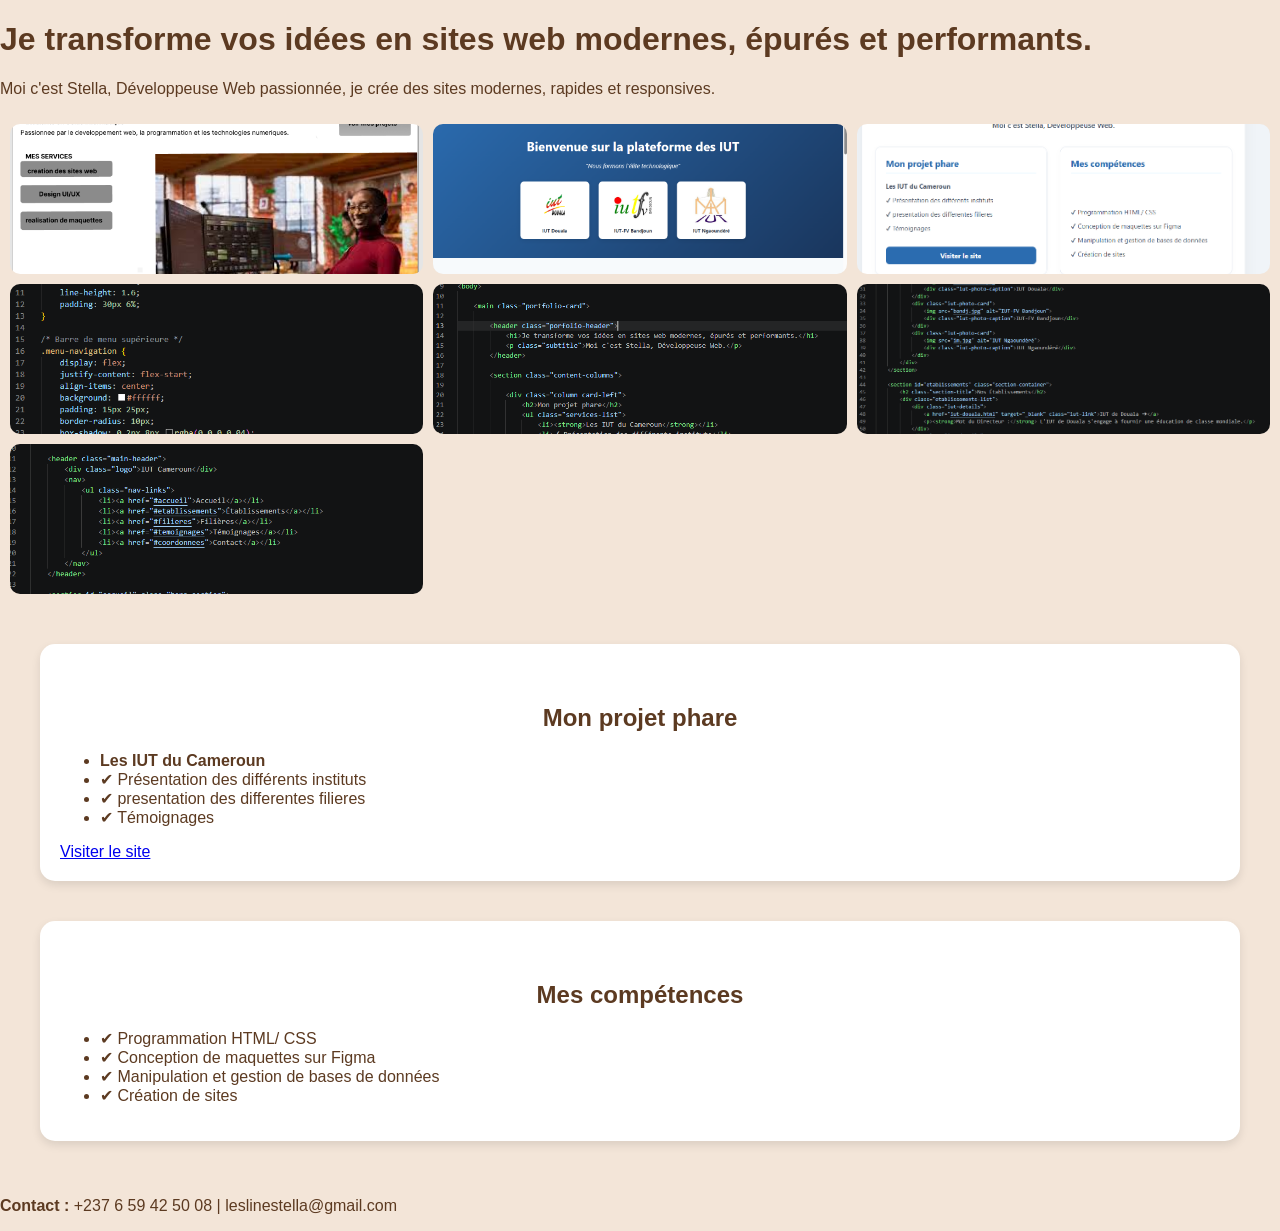
<file: index.html>
<!DOCTYPE html>
<html lang="fr">
<head>
    <meta charset="UTF-8">
    <meta name="viewport" content="width=device-width, initial-scale=1.0">
    <title>Portfolio de Stella | Développeuse Web</title>
    <link rel="stylesheet" href="design.css">
</head>
<body>

    <main class="portfolio-card">
        
        <header class="porfolio-header">
            <h1>Je transforme vos idées en sites web modernes, épurés et performants.</h1>
            <p class="subtitle">Moi c'est Stella, Développeuse Web passionnée, je crée des sites modernes,
                rapides et responsives.</p>
        </header>
        
        <div class="gallery">
            <img src="cap7.PNG"alt="services">
            <img src="cap6.PNG"alt="vue2">
            <img src="cap5.PNG"alt="vue3">
            <img src="cap4.PNG"alt="vue4">
            <img src="cap3.PNG"alt="vue5">
            <img src="cap2.PNG"alt="vue6">
             <img src="cap1.PNG"alt="vue7">
        </div>

        <section class="content-columns">
            
            <div class="container">
                <div class="box">
                <h2>Mon projet phare</h2>
                <ul class="services-list">
                    <li><strong>Les IUT du Cameroun</strong></li>
                    <li>✔ Présentation des différents instituts</li>
                    <li>✔ presentation des differentes filieres</li>
                    <li>✔ Témoignages </li>
                </ul>
                <a href="./IUT.HTML" target="_blank" class="btn-visit">Visiter le site</a>
            </div>
            </div>

            <div class="container">
                <div class="box">
                <h2>Mes compétences</h2>
                <ul class="services-list">
                    <li>✔ Programmation HTML/ CSS</li>
                    <li>✔ Conception de maquettes sur Figma</li>
                    <li>✔ Manipulation et gestion de bases de données</li>
                    <li>✔ Création de sites </li>
                </ul>
            </div>
            </div>

        </section>

        <footer class="contact-footer">
            <p><strong>Contact :</strong> +237 6 59 42 50 08 | leslinestella@gmail.com</p>
        </footer>

    </main>

</body>
</html>
</file>
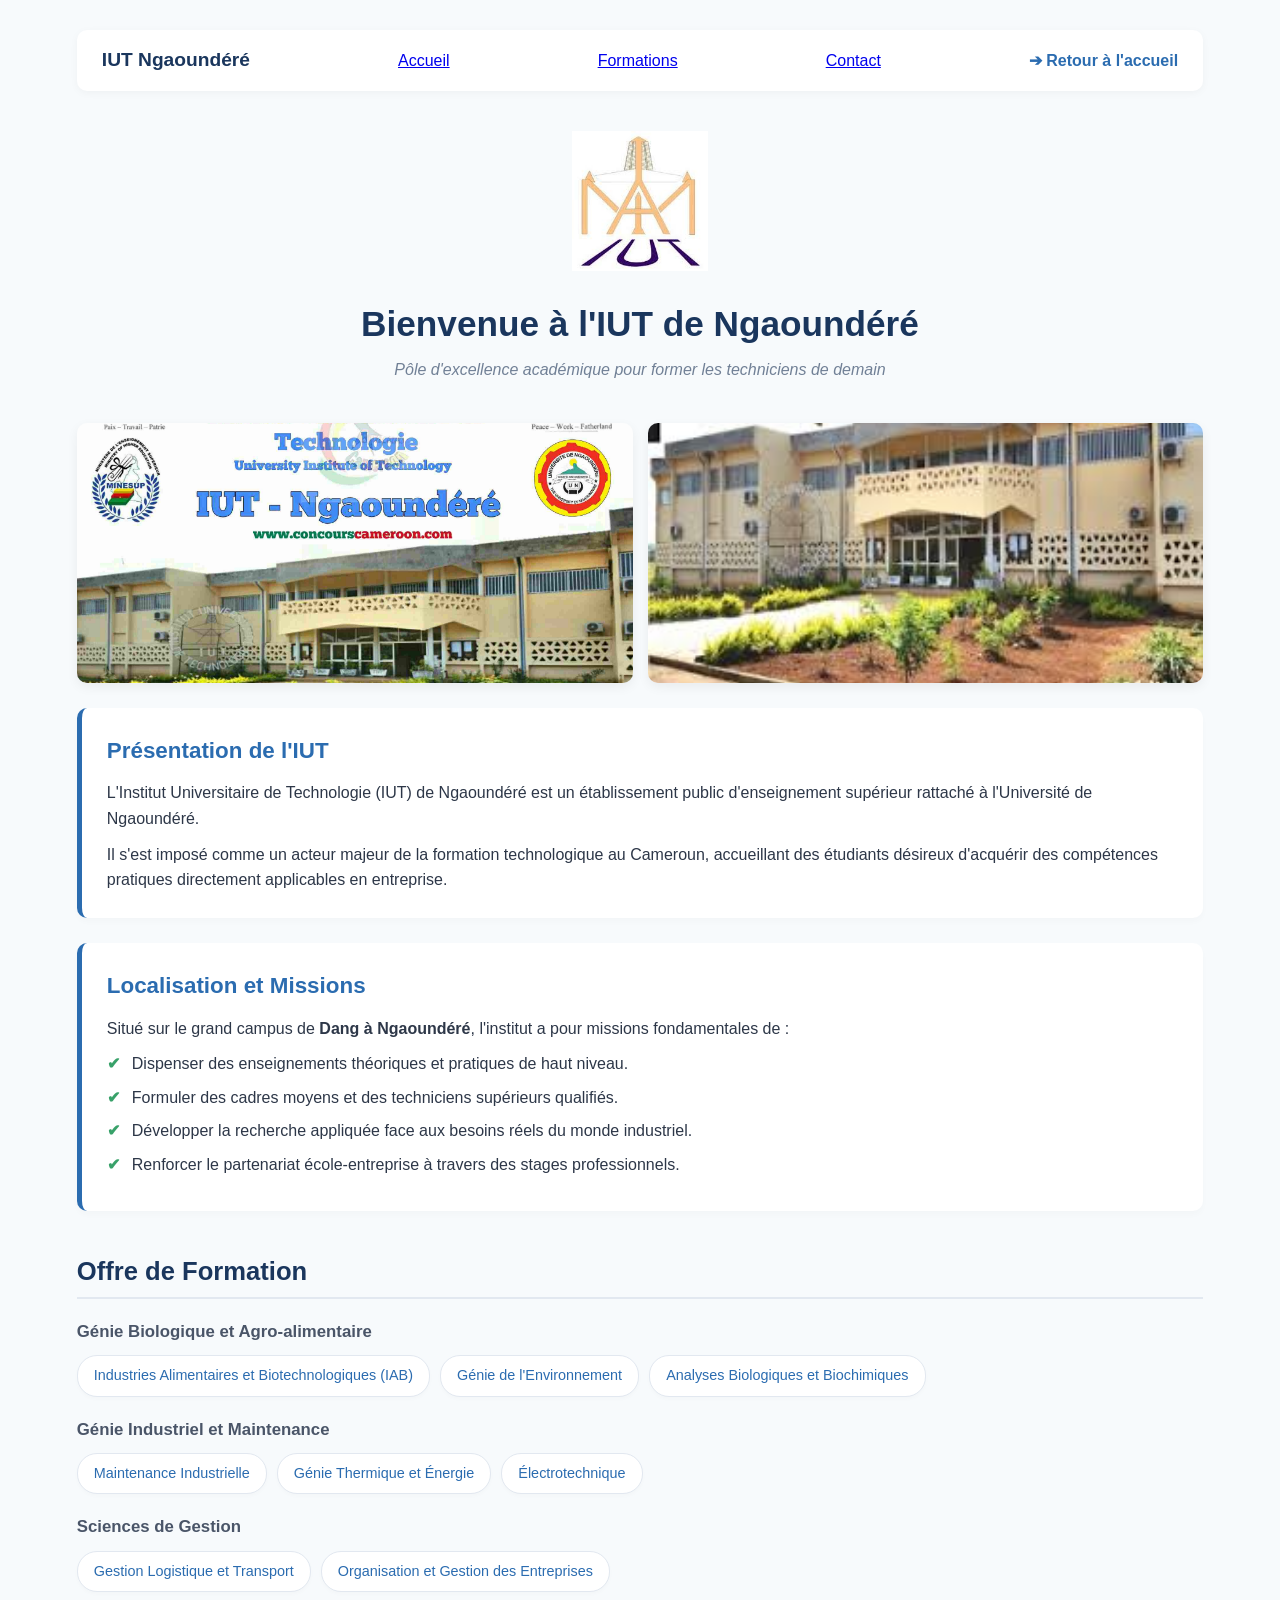
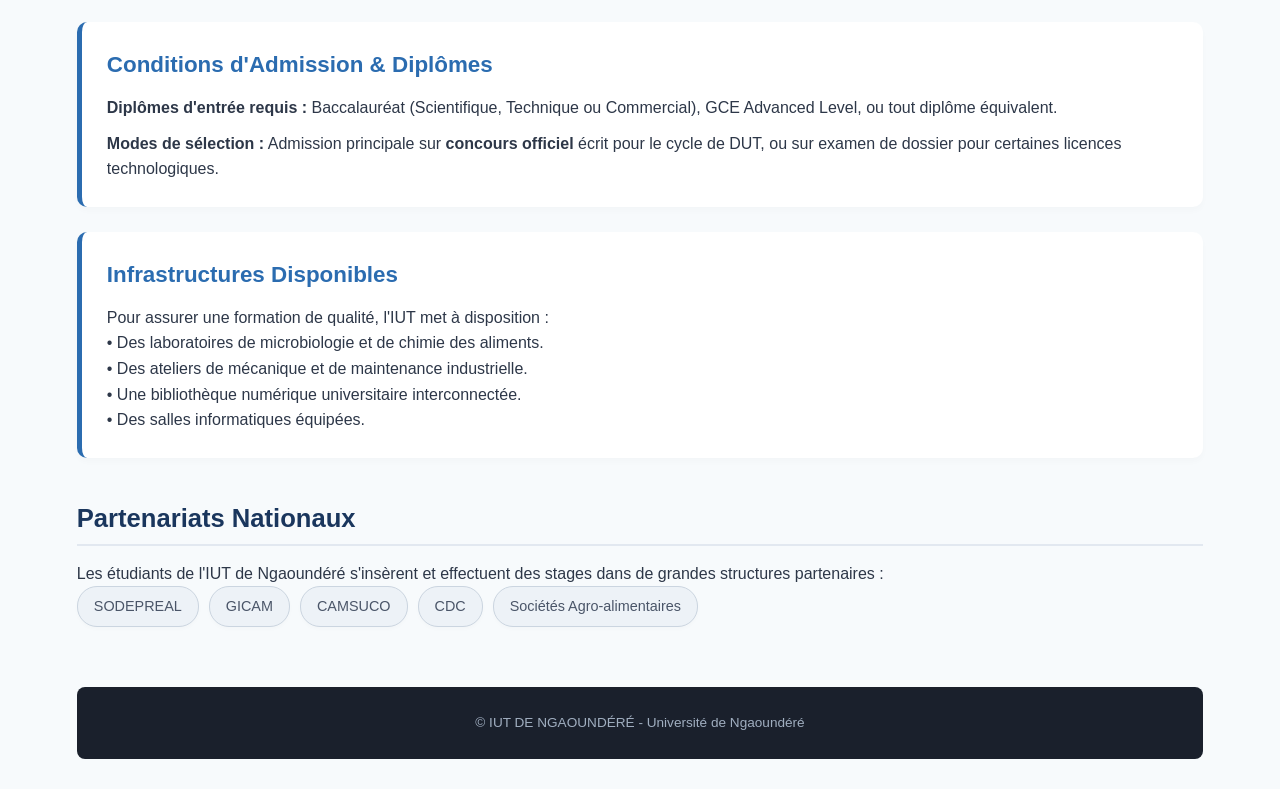
<file: iut de ngaound.html>
<!DOCTYPE html>
<html lang="fr">
<head>
    <meta charset="UTF-8">
    <meta name="viewport" content="width=device-width, initial-scale=1.0">
    <title>IUT de Ngaoundéré - Présentation</title>
    <link rel="stylesheet" href="style-ngaoundere.css">
</head>
<body>

    <div class="menu-navigation">
        <div class="site-title">IUT Ngaoundéré</div>
        <a href="#">Accueil</a>
        <a href="#">Formations</a>
        <a href="#">Contact</a>
        <a href="IUT.HTML" class="back-link">➔ Retour à l'accueil</a>
    </div>

    <main class="main-container">

        <img src="im.jpg" alt="Logo IUT Ngaoundéré" class="logo-ngao-centrer">

        <h1>Bienvenue à l'IUT de Ngaoundéré</h1>
        <p class="presentation-sous-titre">Pôle d'excellence académique pour former les techniciens de demain</p>

        <div class="galerie-campus">
            <img src="ngoundere.jpg" alt="Campus Ngaoundéré 1">
            <img src="ngao.jpg" alt="Laboratoires Ngaoundéré">
        </div>

        <section class="bloc-info">
            <h2>Présentation de l'IUT</h2>
            <p>L'Institut Universitaire de Technologie (IUT) de Ngaoundéré est un établissement public d'enseignement supérieur rattaché à l'Université de Ngaoundéré.</p>
            <p style="margin-top: 10px;">Il s'est imposé comme un acteur majeur de la formation technologique au Cameroun, accueillant des étudiants désireux d'acquérir des compétences pratiques directement applicables en entreprise.</p>
        </section>

        <section class="bloc-info">
            <h2>Localisation et Missions</h2>
            <p>Situé sur le grand campus de <strong>Dang à Ngaoundéré</strong>, l'institut a pour missions fondamentales de :</p>
            <ul class="liste-missions">
                <li>Dispenser des enseignements théoriques et pratiques de haut niveau.</li>
                <li>Formuler des cadres moyens et des techniciens supérieurs qualifiés.</li>
                <li>Développer la recherche appliquée face aux besoins réels du monde industriel.</li>
                <li>Renforcer le partenariat école-entreprise à travers des stages professionnels.</li>
            </ul>
        </section>

        <h2 class="titre-section">Offre de Formation</h2>
        
        <h3 class="titre-sous-section">Génie Biologique et Agro-alimentaire</h3>
        <div class="grille-badges">
            <span class="badge">Industries Alimentaires et Biotechnologiques (IAB)</span>
            <span class="badge">Génie de l'Environnement</span>
            <span class="badge">Analyses Biologiques et Biochimiques</span>
        </div>

        <h3 class="titre-sous-section">Génie Industriel et Maintenance</h3>
        <div class="grille-badges">
            <span class="badge">Maintenance Industrielle</span>
            <span class="badge">Génie Thermique et Énergie</span>
            <span class="badge">Électrotechnique</span>
        </div>

        <h3 class="titre-sous-section">Sciences de Gestion</h3>
        <div class="grille-badges">
            <span class="badge">Gestion Logistique et Transport</span>
            <span class="badge">Organisation et Gestion des Entreprises</span>
        </div>

        <section class="bloc-info" style="margin-top: 30px;">
            <h2>Conditions d'Admission & Diplômes</h2>
            <p><strong>Diplômes d'entrée requis :</strong> Baccalauréat (Scientifique, Technique ou Commercial), GCE Advanced Level, ou tout diplôme équivalent.</p>
            <p style="margin-top: 10px;"><strong>Modes de sélection :</strong> Admission principale sur <strong>concours officiel</strong> écrit pour le cycle de DUT, ou sur examen de dossier pour certaines licences technologiques.</p>
        </section>

        <section class="bloc-info">
            <h2>Infrastructures Disponibles</h2>
            <p>Pour assurer une formation de qualité, l'IUT met à disposition :</p>
            <p>• Des laboratoires de microbiologie et de chimie des aliments.</p>
            <p>• Des ateliers de mécanique et de maintenance industrielle.</p>
            <p>• Une bibliothèque numérique universitaire interconnectée.</p>
            <p>• Des salles informatiques équipées.</p>
        </section>

        <h2 class="titre-section">Partenariats Nationaux</h2>
        <p>Les étudiants de l'IUT de Ngaoundéré s'insèrent et effectuent des stages dans de grandes structures partenaires :</p>
        <div class="grille-badges">
            <span class="badge badge-partenaire">SODEPREAL</span>
            <span class="badge badge-partenaire">GICAM</span>
            <span class="badge badge-partenaire">CAMSUCO</span>
            <span class="badge badge-partenaire">CDC</span>
            <span class="badge badge-partenaire">Sociétés Agro-alimentaires</span>
        </div>

    </main>

    <footer class="footer-ngao">
        <p>&copy; IUT DE NGAOUNDÉRÉ - Université de Ngaoundéré</p>
    </footer>

</body>
</html>
</file>
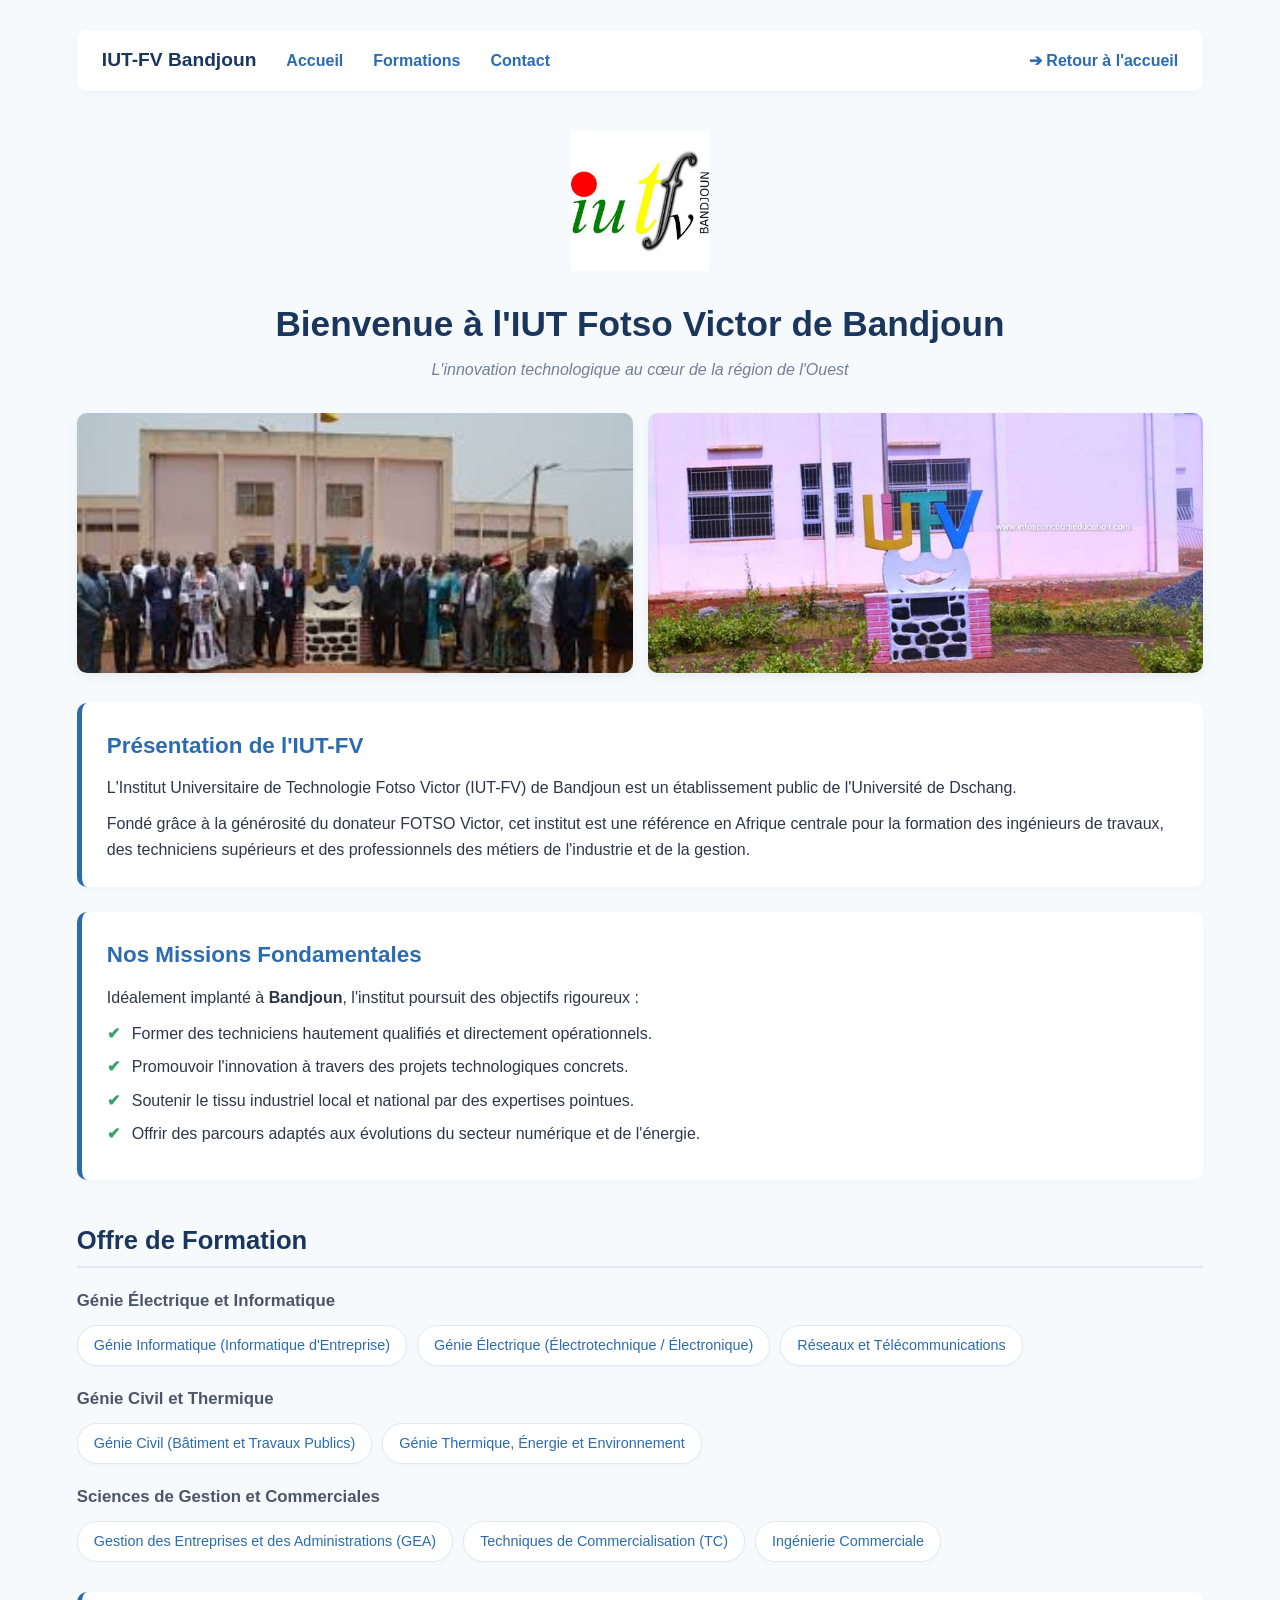
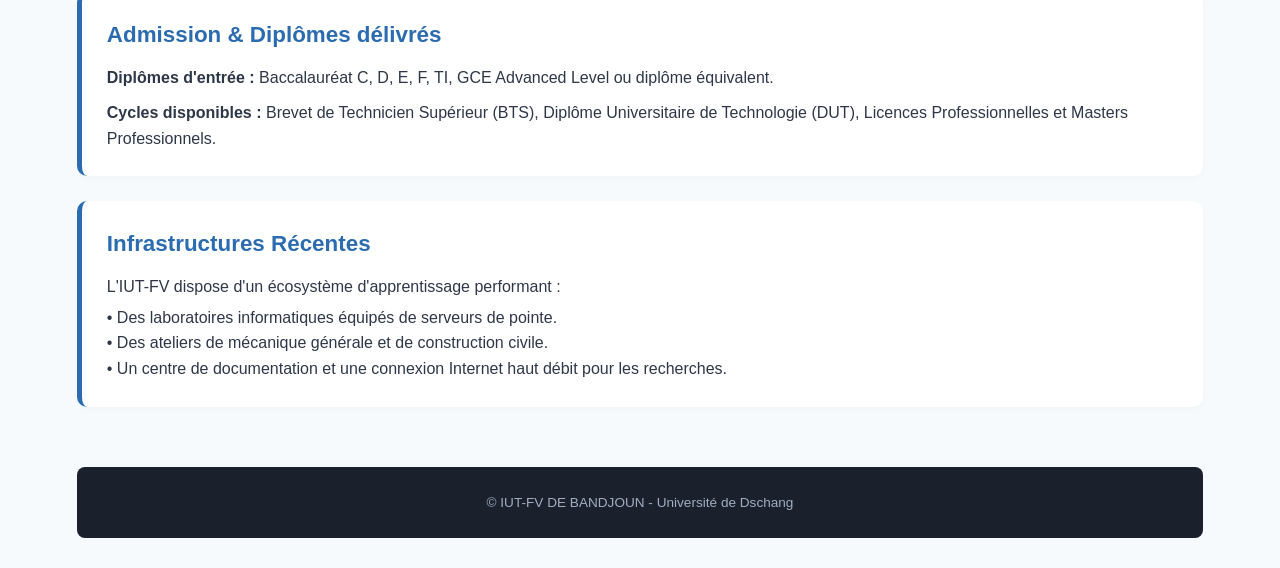
<file: iut-bandjoun.html>
<!DOCTYPE html>
<html lang="fr">
<head>
    <meta charset="UTF-8">
    <meta name="viewport" content="width=device-width, initial-scale=1.0">
    <title>IUT-FV de Bandjoun - Présentation</title>
    <link rel="stylesheet" href="iut-bandjoun.css">
</head>
<body>

    <div class="menu-navigation">
        <div class="site-title">IUT-FV Bandjoun</div>
        <a href="#">Accueil</a>
        <a href="#">Formations</a>
        <a href="#">Contact</a>
        <a href="IUT.HTML" class="back-link">➔ Retour à l'accueil</a>
    </div>

    <main class="main-container">

        <img src="bandj.jpg" alt="Logo IUT-FV Bandjoun" class="logo-bandjoun-centrer">

        <h1>Bienvenue à l'IUT Fotso Victor de Bandjoun</h1>
        <p class="presentation-sous-titre">L'innovation technologique au cœur de la région de l'Ouest</p>

        <div class="galerie-campus">
            <img src="ban.jpg" alt="Campus Bandjoun">
            <img src="bandjounn.jpg" alt="Ateliers Technologiques">
        </div>

        <section class="bloc-info">
            <h2>Présentation de l'IUT-FV</h2>
            <p>L'Institut Universitaire de Technologie Fotso Victor (IUT-FV) de Bandjoun est un établissement public de l'Université de Dschang.</p>
            <p style="margin-top: 10px;">Fondé grâce à la générosité du donateur FOTSO Victor, cet institut est une référence en Afrique centrale pour la formation des ingénieurs de travaux, des techniciens supérieurs et des professionnels des métiers de l'industrie et de la gestion.</p>
        </section>

        <section class="bloc-info">
            <h2>Nos Missions Fondamentales</h2>
            <p>Idéalement implanté à <strong>Bandjoun</strong>, l'institut poursuit des objectifs rigoureux :</p>
            <ul class="liste-missions">
                <li>Former des techniciens hautement qualifiés et directement opérationnels.</li>
                <li>Promouvoir l'innovation à travers des projets technologiques concrets.</li>
                <li>Soutenir le tissu industriel local et national par des expertises pointues.</li>
                <li>Offrir des parcours adaptés aux évolutions du secteur numérique et de l'énergie.</li>
            </ul>
        </section>

        <h2 class="titre-section">Offre de Formation</h2>
        
        <h3 class="titre-sous-section">Génie Électrique et Informatique</h3>
        <div class="grille-badges">
            <span class="badge">Génie Informatique (Informatique d'Entreprise)</span>
            <span class="badge">Génie Électrique (Électrotechnique / Électronique)</span>
            <span class="badge">Réseaux et Télécommunications</span>
        </div>

        <h3 class="titre-sous-section">Génie Civil et Thermique</h3>
        <div class="grille-badges">
            <span class="badge">Génie Civil (Bâtiment et Travaux Publics)</span>
            <span class="badge">Génie Thermique, Énergie et Environnement</span>
        </div>

        <h3 class="titre-sous-section">Sciences de Gestion et Commerciales</h3>
        <div class="grille-badges">
            <span class="badge">Gestion des Entreprises et des Administrations (GEA)</span>
            <span class="badge">Techniques de Commercialisation (TC)</span>
            <span class="badge">Ingénierie Commerciale</span>
        </div>

        <section class="bloc-info" style="margin-top: 30px;">
            <h2>Admission & Diplômes délivrés</h2>
            <p><strong>Diplômes d'entrée :</strong> Baccalauréat C, D, E, F, TI, GCE Advanced Level ou diplôme équivalent.</p>
            <p style="margin-top: 10px;"><strong>Cycles disponibles :</strong> Brevet de Technicien Supérieur (BTS), Diplôme Universitaire de Technologie (DUT), Licences Professionnelles et Masters Professionnels.</p>
        </section>

        <section class="bloc-info">
            <h2>Infrastructures Récentes</h2>
            <p>L'IUT-FV dispose d'un écosystème d'apprentissage performant :</p>
            <p style="margin-top: 5px;">• Des laboratoires informatiques équipés de serveurs de pointe.</p>
            <p>• Des ateliers de mécanique générale et de construction civile.</p>
            <p>• Un centre de documentation et une connexion Internet haut débit pour les recherches.</p>
        </section>

    </main>

    <footer class="footer-bandjoun">
        <p>&copy; IUT-FV DE BANDJOUN - Université de Dschang</p>
    </footer>

</body>
</html>
</file>
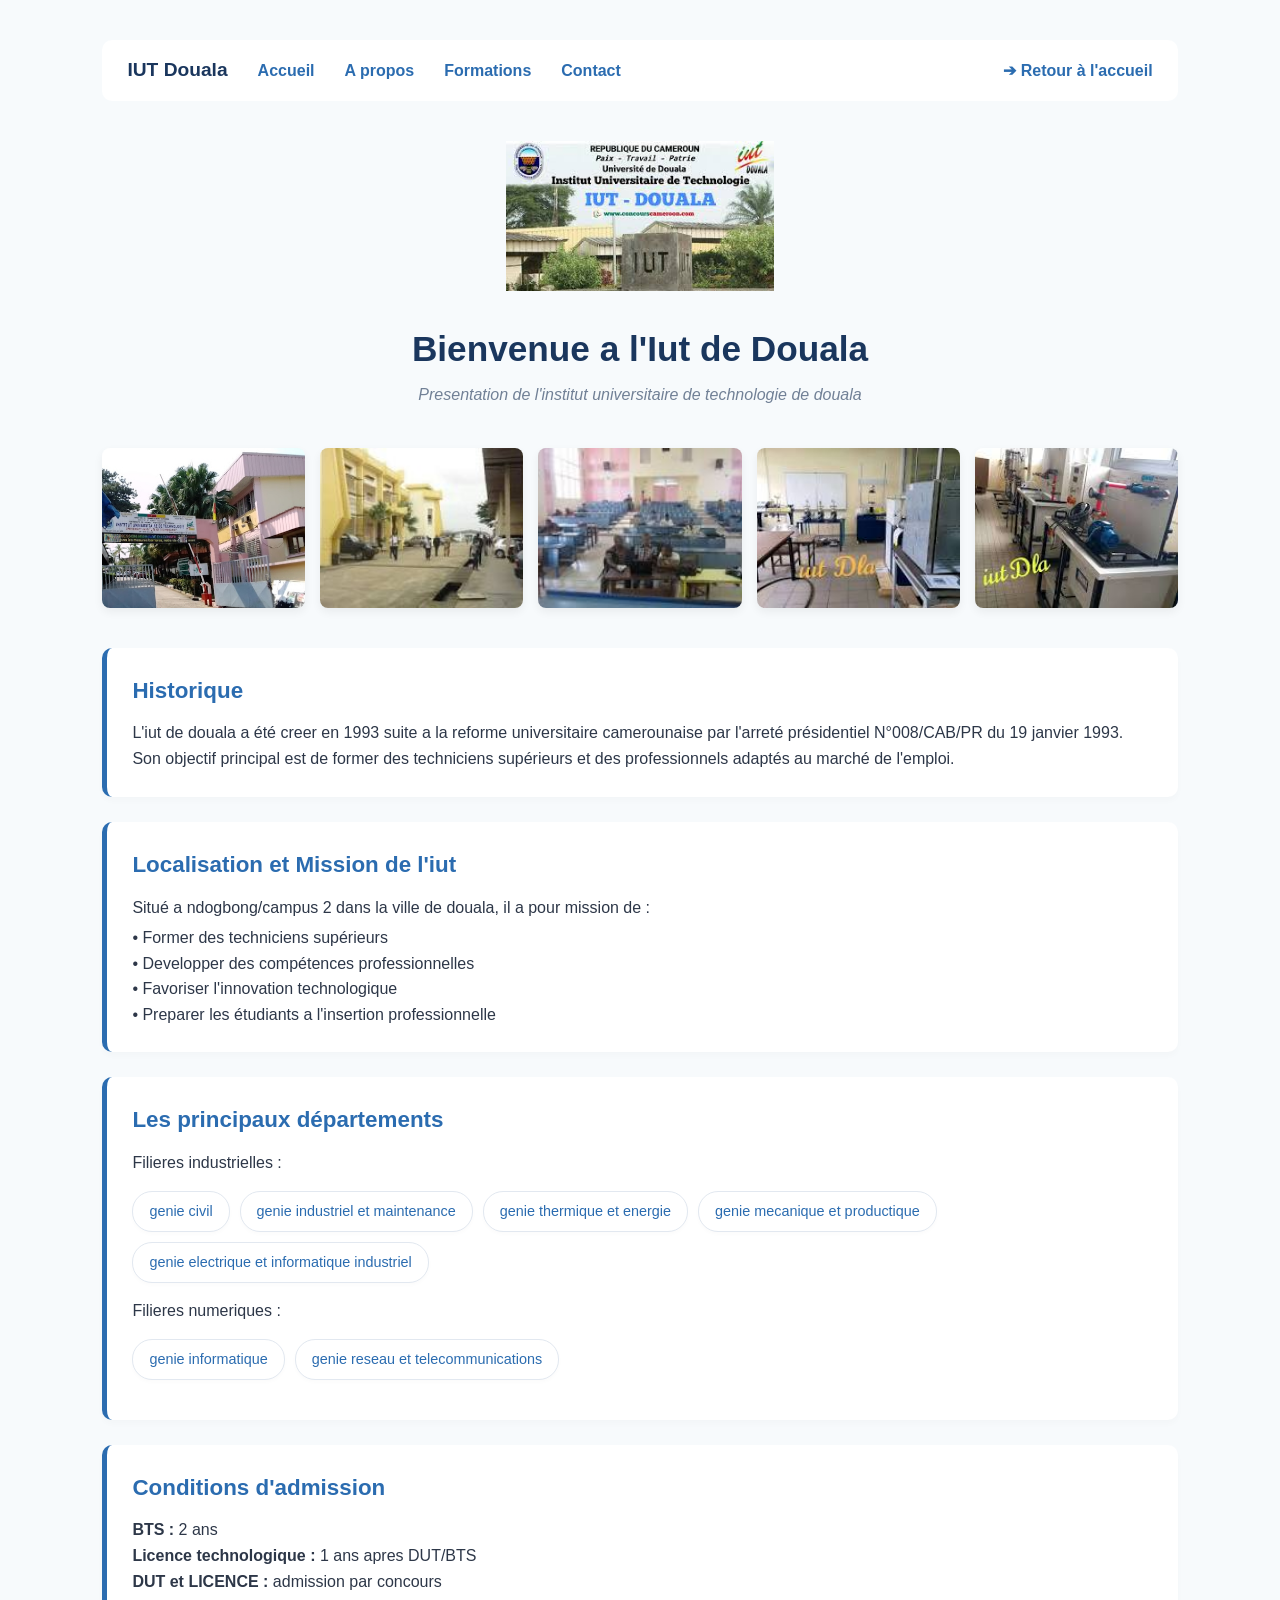
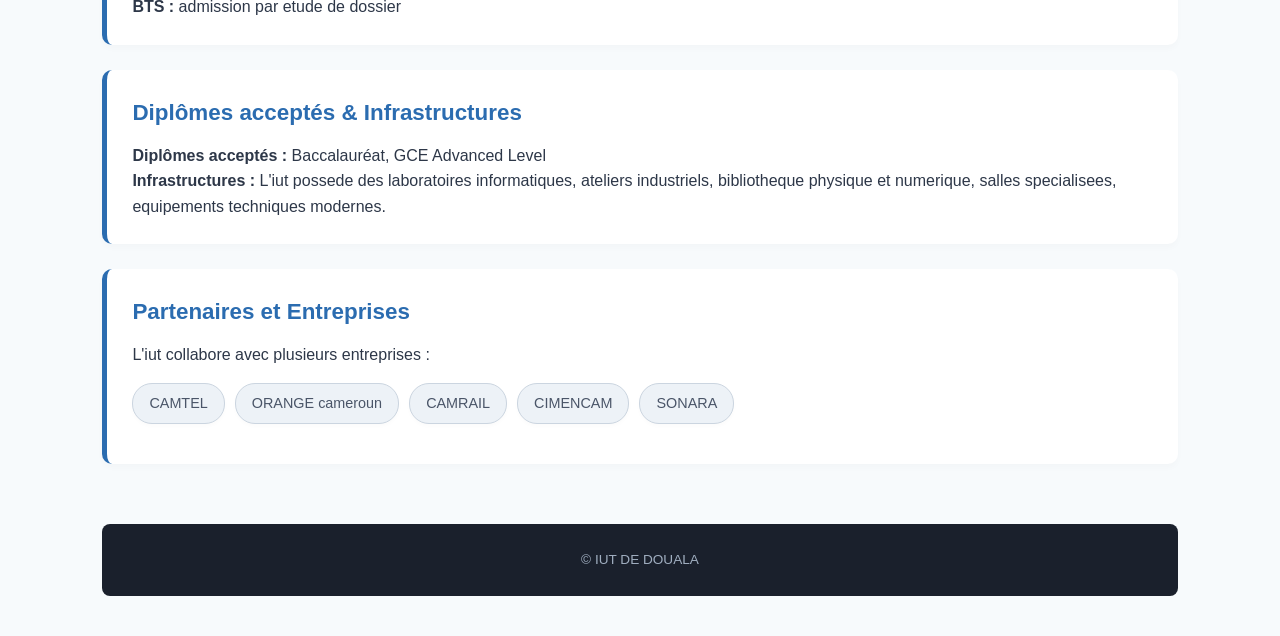
<file: iut-douala.html>
<!DOCTYPE html>
<html lang="fr">
<head>
    <meta charset="UTF-8">
    <meta name="viewport" content="width=device-width, initial-scale=1.0">
    <title>IUT de Douala</title>
    <link rel="stylesheet" href="style.css">
</head>
<body>

    <div class="menu-navigation">
        <div class="site-title">IUT Douala</div>
        <a href="#">Accueil</a>
        <a href="#">A propos</a>
        <a href="#">Formations</a>
        <a href="#">Contact</a>
        <a href="IUT.HTML" class="back-link">➔ Retour à l'accueil</a>
    </div>

    <img src="campu.jpg" alt="Logo IUT Douala" class="logo-centrer">

    <h1>Bienvenue a l'Iut de Douala</h1>
    <p class="presentation-sous-titre">Presentation de l'institut universitaire de technologie de douala</p>

    <div class="conteneur-images">
        <img src="doual.jpg" alt="Campus 1">
        <img src="dla.jpg" alt="Campus 2">
        <img src="dl.jpg" alt="Campus 3">
        <img src="ima.jpg" alt="Campus 4">
        <img src="doua.jpg" alt="atelier">
    </div>

    <div class="section-info">
       <h2>Historique</h2>
        <p>L'iut de douala a été creer en 1993 suite a la reforme universitaire camerounaise par l'arreté présidentiel N°008/CAB/PR du 19 janvier 1993.</p>
        <p>Son objectif principal est de former des techniciens supérieurs et des professionnels adaptés au marché de l'emploi.</p>
    </div>

    <div class="section-info">
        <h2>Localisation et Mission de l'iut</h2>
        <p>Situé a ndogbong/campus 2 dans la ville de douala, il a pour mission de :</p>
        <p style="margin-top: 5px;">• Former des techniciens supérieurs</p>
        <p>• Developper des compétences professionnelles</p>
        <p>• Favoriser l'innovation technologique</p>
        <p>• Preparer les étudiants a l'insertion professionnelle</p>
    </div>

    <div class="section-info">
        <h2>Les principaux départements</h2>

        <p>Filieres industrielles :</p>
        <div class="liste-badges">
            <div class="badge-item">genie civil</div>
            <div class="badge-item">genie industriel et maintenance</div>
            <div class="badge-item">genie thermique et energie</div>
            <div class="badge-item">genie mecanique et productique</div>
            <div class="badge-item">genie electrique et informatique industriel</div>
        </div>

        <p>Filieres numeriques :</p>
        <div class="liste-badges">
            <div class="badge-item">genie informatique</div>
            <div class="badge-item">genie reseau et telecommunications</div>
        </div>
    </div>

    <div class="section-info">
        <h2>Conditions d'admission</h2>
        <p><strong>BTS :</strong> 2 ans</p>
        <p><strong>Licence technologique :</strong> 1 ans apres DUT/BTS</p>
        <p><strong>DUT et LICENCE :</strong> admission par concours</p>
        <p><strong>BTS :</strong> admission par etude de dossier</p>
    </div>

    <div class="section-info">
        <h2>Diplômes acceptés & Infrastructures</h2>
        <p><strong>Diplômes acceptés :</strong> Baccalauréat, GCE Advanced Level</p>
        <p><strong>Infrastructures :</strong> L'iut possede des laboratoires informatiques, ateliers industriels, bibliotheque physique et numerique, salles specialisees, equipements techniques modernes.</p>
    </div>

    <div class="section-info">
        <h2>Partenaires et Entreprises</h2>
        <p>L'iut collabore avec plusieurs entreprises :</p>
        <div class="liste-badges">
            <div class="badge-item badge-partenaire">CAMTEL</div>
            <div class="badge-item badge-partenaire">ORANGE cameroun</div>
            <div class="badge-item badge-partenaire">CAMRAIL</div>
            <div class="badge-item badge-partenaire">CIMENCAM</div>
            <div class="badge-item badge-partenaire">SONARA</div>
        </div>
    </div>

    <footer>
        <p>© IUT DE DOUALA</p>
    </footer>

</body>
</html>
</file>
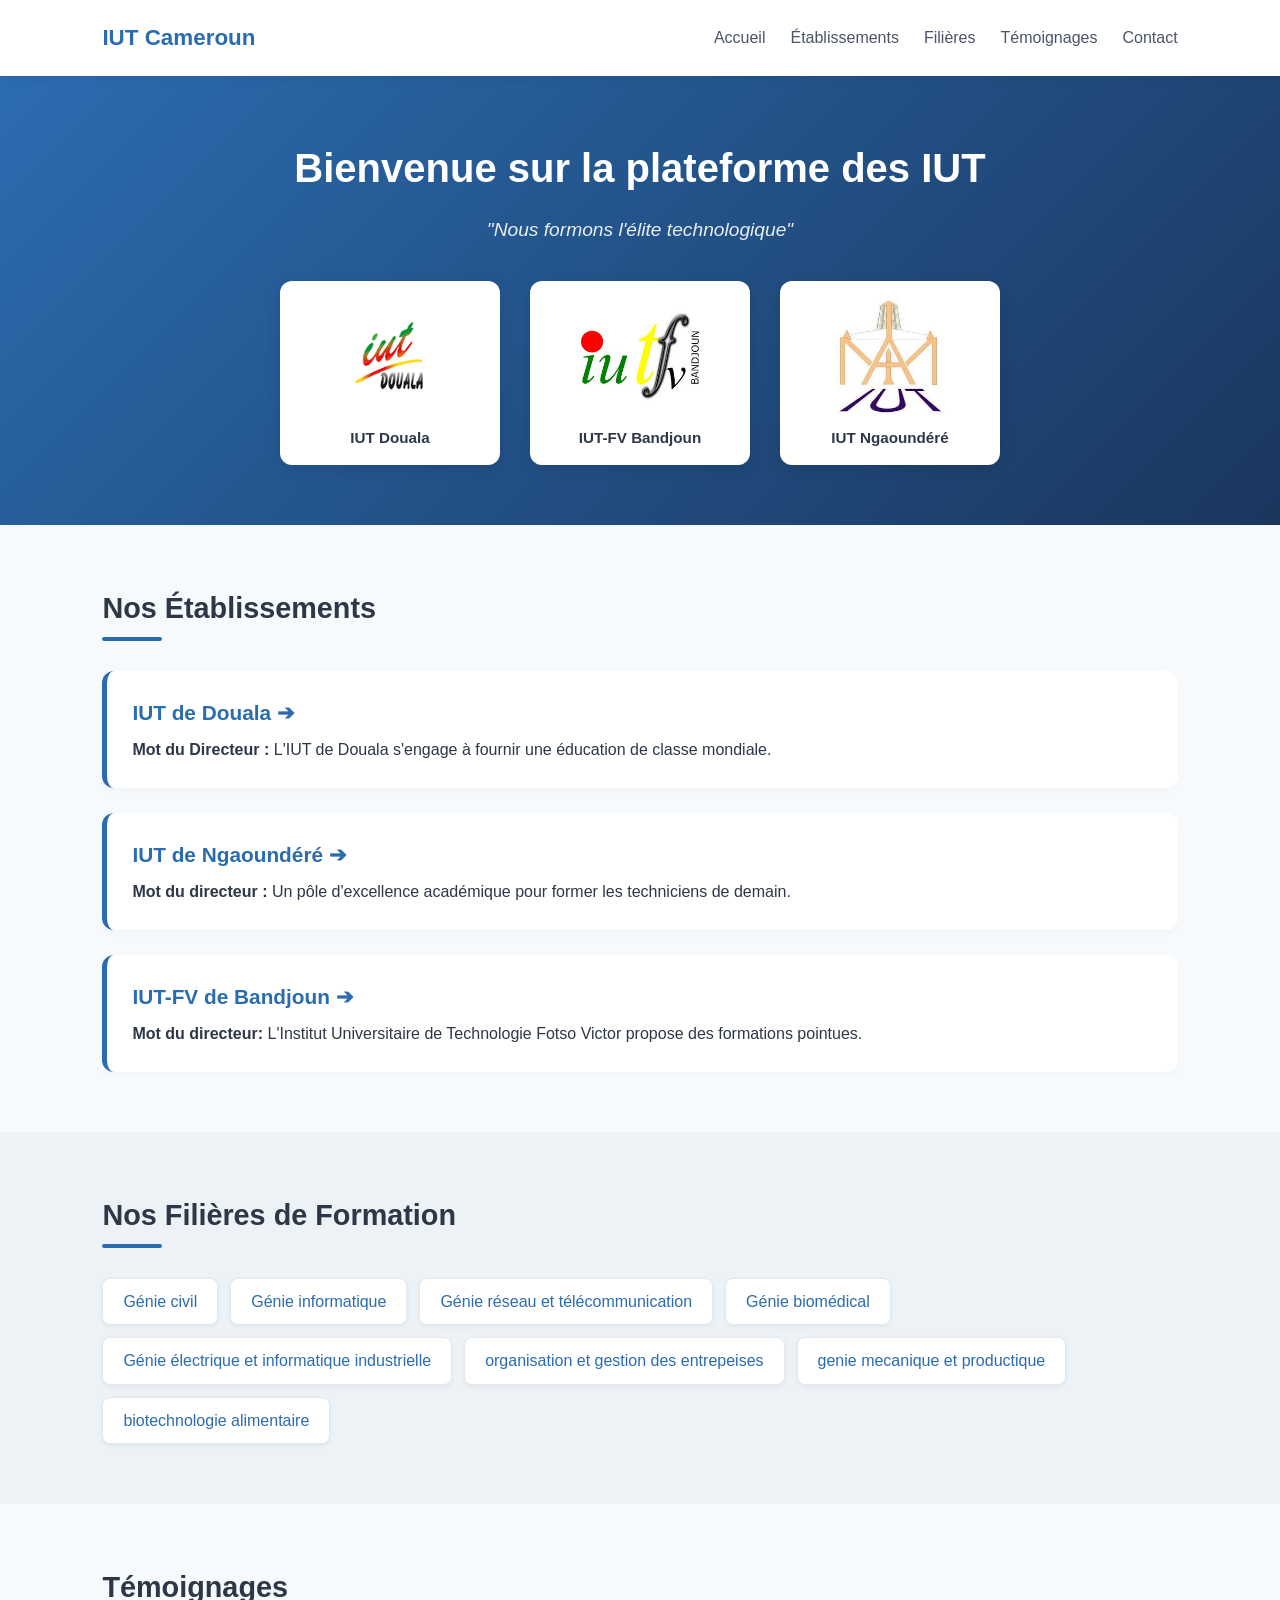
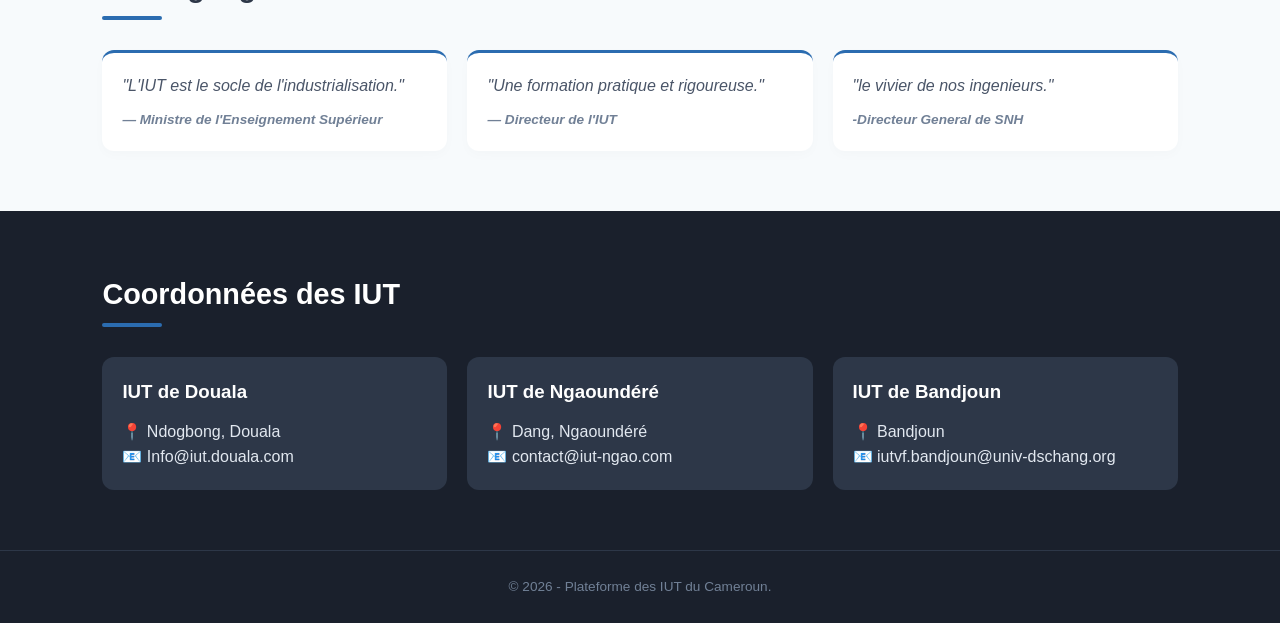
<file: IUT.HTML>
<!DOCTYPE html>
<html lang="fr">
<head>
    <meta charset="UTF-8">
    <meta name="viewport" content="width=device-width, initial-scale=1.0">
    <title>Plateforme des IUT du Cameroun</title>
    <link rel="stylesheet" href="iut.css">
</head>
<body>

    <header class="main-header">
        <div class="logo">IUT Cameroun</div>
        <nav>
            <ul class="nav-links">
                <li><a href="#accueil">Accueil</a></li>
                <li><a href="#etablissements">Établissements</a></li>
                <li><a href="#filieres">Filières</a></li>
                <li><a href="#temoignages">Témoignages</a></li>
                <li><a href="#coordonnees">Contact</a></li>
            </ul>
        </nav>
    </header>

    <section id="accueil" class="hero-section">
        <h1>Bienvenue sur la plateforme des IUT</h1>
        <p class="tagline">"Nous formons l'élite technologique"</p>
        
        <div class="iut-photos-container">
            <div class="iut-photo-card">
                <img src="iut douala.png" alt="IUT Douala">
                <div class="iut-photo-caption">IUT Douala</div>
            </div>
            <div class="iut-photo-card">
                <img src="bandj.jpg" alt="IUT-FV Bandjoun">
                <div class="iut-photo-caption">IUT-FV Bandjoun</div>
            </div>
            <div class="iut-photo-card">
                <img src="im.jpg" alt="IUT Ngaoundéré">
                <div class="iut-photo-caption">IUT Ngaoundéré</div>
            </div>
        </div>
    </section>

    <section id="etablissements" class="section-container">
        <h2 class="section-title">Nos Établissements</h2>
        <div class="etablissements-list">
            <div class="iut-details">
                <a href="iut-douala.html" target="_blank" class="iut-link">IUT de Douala ➔</a>
                <p><strong>Mot du Directeur :</strong> L'IUT de Douala s'engage à fournir une éducation de classe mondiale.</p>
            </div>
            <div class="iut-details">
                <a href="iut de ngaound.html" target="_blank" class="iut-link">IUT de Ngaoundéré ➔</a>
                <p><strong>Mot du directeur :</strong> Un pôle d'excellence académique pour former les techniciens de demain.</p>
            </div>
            <div class="iut-details">
                <a href="iut-bandjoun.html" target="_blank" class="iut-link">IUT-FV de Bandjoun ➔</a>
                <p><strong>Mot du directeur:</strong> L'Institut Universitaire de Technologie Fotso Victor propose des formations pointues.</p>
            </div>
        </div>
    </section>

    <section id="filieres" class="section-container bg-light">
        <h2 class="section-title">Nos Filières de Formation</h2>
        <div class="filieres-grid">
            <span class="filiere-tag">Génie civil</span>
            <span class="filiere-tag">Génie informatique</span>
            <span class="filiere-tag">Génie réseau et télécommunication</span>
            <span class="filiere-tag">Génie biomédical</span>
            <span class="filiere-tag">Génie électrique et informatique industrielle</span>
            <span class="filiere-tag">organisation et gestion des entrepeises</span>
            <span class="filiere-tag">genie mecanique et productique</span>
            <span class="filiere-tag">biotechnologie alimentaire</span>
        </div>
    </section>

    <section id="temoignages" class="section-container">
        <h2 class="section-title">Témoignages</h2>
        <div class="quotes-container">
            <blockquote>
                <p>"L'IUT est le socle de l'industrialisation."</p>
                <cite>— Ministre de l'Enseignement Supérieur</cite>
            </blockquote>
            <blockquote>
                <p>"Une formation pratique et rigoureuse."</p>
                <cite>— Directeur de l'IUT</cite>
            </blockquote>
            <blockquote>
                <p>"le vivier de nos ingenieurs."</p>
                <cite>-Directeur General de SNH</cite>
            </blockquote>
        </div>
    </section>

    <section id="coordonnees" class="section-container bg-dark">
        <h2 class="section-title text-white">Coordonnées des IUT</h2>
        <div class="contact-grid">
            <div class="contact-card">
                <h3>IUT de Douala</h3>
                <p>📍 Ndogbong, Douala</p>
                <p>📧 Info@iut.douala.com</p>
            </div>
            <div class="contact-card">
                <h3>IUT de Ngaoundéré</h3>
                <p>📍 Dang, Ngaoundéré</p>
                <p>📧 contact@iut-ngao.com</p>
            </div>
            <div class="contact-card">
                <h3>IUT de Bandjoun</h3>
                <p>📍 Bandjoun</p>
                <p>📧 iutvf.bandjoun@univ-dschang.org</p>
            </div>
        </div>
    </section>

    <footer class="site-footer">
        <p>&copy; 2026 - Plateforme des IUT du Cameroun.</p>
    </footer>

</body>
</html>
</file>
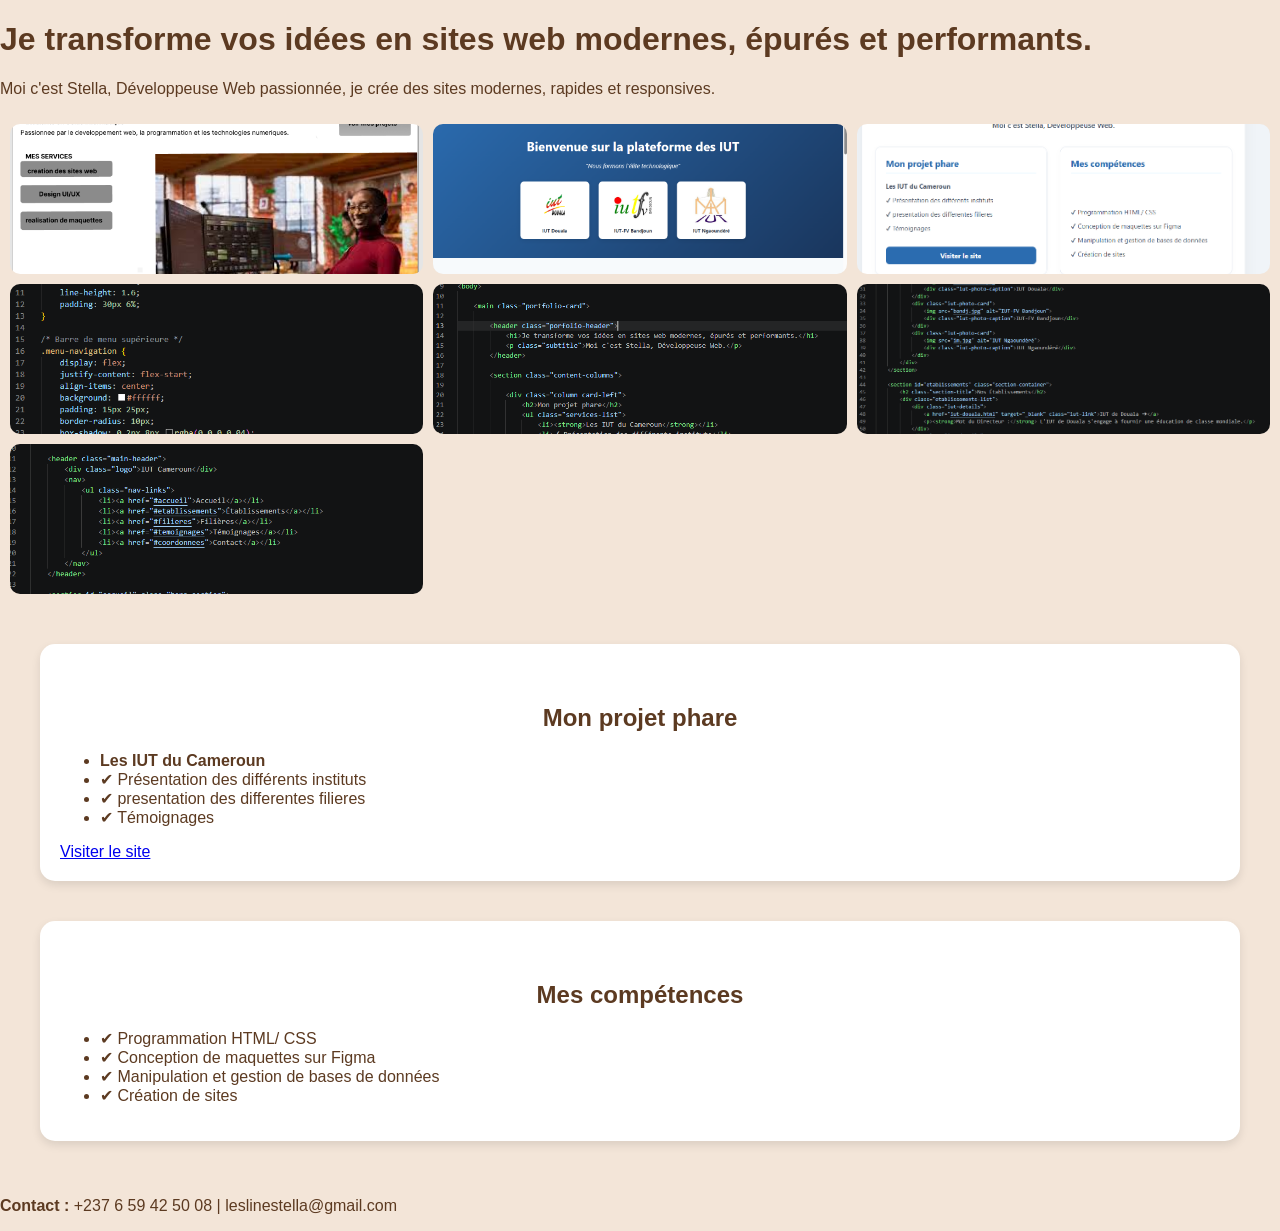
<file: portfolio.html>
<!DOCTYPE html>
<html lang="fr">
<head>
    <meta charset="UTF-8">
    <meta name="viewport" content="width=device-width, initial-scale=1.0">
    <title>Portfolio de Stella | Développeuse Web</title>
    <link rel="stylesheet" href="design.css">
</head>
<body>

    <main class="portfolio-card">
        
        <header class="porfolio-header">
            <h1>Je transforme vos idées en sites web modernes, épurés et performants.</h1>
            <p class="subtitle">Moi c'est Stella, Développeuse Web passionnée, je crée des sites modernes,
                rapides et responsives.</p>
        </header>
        
        <div class="gallery">
            <img src="cap7.PNG"alt="services">
            <img src="cap6.PNG"alt="vue2">
            <img src="cap5.PNG"alt="vue3">
            <img src="cap4.PNG"alt="vue4">
            <img src="cap3.PNG"alt="vue5">
            <img src="cap2.PNG"alt="vue6">
             <img src="cap1.PNG"alt="vue7">
        </div>

        <section class="content-columns">
            
            <div class="container">
                <div class="box">
                <h2>Mon projet phare</h2>
                <ul class="services-list">
                    <li><strong>Les IUT du Cameroun</strong></li>
                    <li>✔ Présentation des différents instituts</li>
                    <li>✔ presentation des differentes filieres</li>
                    <li>✔ Témoignages </li>
                </ul>
                <a href="./IUT.html" target="_blank" class="btn-visit">Visiter le site</a>
            </div>
            </div>

            <div class="container">
                <div class="box">
                <h2>Mes compétences</h2>
                <ul class="services-list">
                    <li>✔ Programmation HTML/ CSS</li>
                    <li>✔ Conception de maquettes sur Figma</li>
                    <li>✔ Manipulation et gestion de bases de données</li>
                    <li>✔ Création de sites </li>
                </ul>
            </div>
            </div>

        </section>

        <footer class="contact-footer">
            <p><strong>Contact :</strong> +237 6 59 42 50 08 | leslinestella@gmail.com</p>
        </footer>

    </main>

</body>
</html>
</file>
<file: design.css>
body {
  margin: 0;
  font-family: Arial, sans-serif;
  background-color: #F3E5D8;
  color: #5C3A21;
}

/* ===== ACCUEIL ===== */
.hero {
  text-align: center;
  padding: 60px 20px;
}

.hero h1 {
  font-size: 40px;
  margin-bottom: 5px;
}

.accroche {
  font-size: 18px;
  margin-top: 5px;
  margin-bottom: 25px;
}

/* BOUTON PRINCIPAL */
.btn-visite {
  display: inline-block;
  background: #8B5E3C;
  color: white;
  padding: 12px 20px;
  border-radius: 12px;
  text-decoration: none;
  font-weight: bold;
  transition: 0.3s;
  box-shadow: 0 4px 10px rgba(0,0,0,0.2);
}

.btn-visite:hover {
  background: #5C3A21;
  transform: scale(1.05);
}

/* ===== TITRES SECTIONS ===== */
h2 {
  text-align: center;
  margin-top: 40px;
}

/* ===== CARTES SERVICES / PROJETS ===== */
.card {
  background: white;
  margin: 15px;
  padding: 20px;
  border-radius: 15px;
  box-shadow: 0 4px 10px rgba(0,0,0,0.1);
  text-align: center;
}

/* ===== LAYOUT (PROJETS + COMPÉTENCES) ===== */
.container {
  display: flex;
  gap: 20px;
  padding: 20px;
}

.box {
  flex: 1;
  background: white;
  padding: 20px;
  border-radius: 15px;
  box-shadow: 0 4px 10px rgba(0,0,0,0.1);
}

/* ===== GALERIE IMAGES ===== */
.gallery {
  display: grid;
  grid-template-columns: repeat(3, 1fr);
  gap: 10px;
  padding: 10px;
}

.gallery img {
  width: 100%;
  height: 150px;
  object-fit: cover;
  border-radius: 10px;
  transition: 0.3s;
}

.gallery img:hover {
  transform: scale(1.05);
}

/* ===== CONTACT / AUTRES ===== */
section {
  padding: 20px;
}
</file>
<file: style-ngaoundere.css>
* {
    margin: 0;
    padding: 0;
    box-sizing: border-box;
    font-family: 'Segoe UI', Tahoma, Geneva, Verdana, sans-serif;
}

body {
    background-color: #f7fafc;
    color: #2d3748;
    line-height: 1.6;
    padding: 30px 6%;
}

.menu-navigation {
    display: flex;
    justify-content: space-between;
    align-items: center;
    background: #ffffff;
    padding: 15px 25px;
    border-radius: 10px;
    box-shadow: 0 2px 8px rgba(0,0,0,0.04);
    margin-bottom: 40px;
}

.menu-navigation .site-title {
    font-weight: bold;
    color: #1a365d;
    font-size: 1.2rem;
}

.menu-navigation .back-link {
    text-decoration: none;
    color: #2b6cb0;
    font-weight: 600;
    transition: color 0.2s;
}

.menu-navigation .back-link:hover {
    color: #1a365d;
}

.logo-ngao-centrer {
    display: block;
    margin: 0 auto 25px auto;
    max-height: 140px;
    object-fit: contain;
}

h1 {
    text-align: center;
    color: #1a365d;
    font-size: 2.2rem;
    margin-bottom: 5px;
}

.presentation-sous-titre {
    text-align: center;
    color: #718096;
    font-style: italic;
    margin-bottom: 40px;
}

.galerie-campus {
    display: flex;
    gap: 15px;
    margin-bottom: 25px;
    flex-wrap: wrap;
    margin-top: 10px;
}

.galerie-campus img {
    flex: 1;
    min-width: 280px;
    height: 260px;
    object-fit: cover;
    border-radius: 10px;
    box-shadow: 0 4px 12px rgba(0,0,0,0.06);
}

.bloc-info {
    background: #ffffff;
    padding: 25px;
    border-radius: 10px;
    box-shadow: 0 4px 6px rgba(0,0,0,0.02);
    border-left: 5px solid #2b6cb0;
    margin-bottom: 25px;
}

.bloc-info h2 {
    color: #2b6cb0;
    font-size: 1.4rem;
    margin-bottom: 12px;
}

.liste-missions {
    list-style: none;
    margin-top: 10px;
}

.liste-missions li {
    margin-bottom: 8px;
    padding-left: 25px;
    position: relative;
}

.liste-missions li::before {
    content: "✔";
    position: absolute;
    left: 0;
    color: #38a169;
    font-weight: bold;
}

.titre-section {
    color: #1a365d;
    margin: 40px 0 15px 0;
    font-size: 1.6rem;
    border-bottom: 2px solid #e2e8f0;
    padding-bottom: 5px;
}

.titre-sous-section {
    color: #4a5568;
    margin: 20px 0 10px 0;
    font-size: 1.05rem;
    font-weight: 600;
}

.grille-badges {
    display: flex;
    flex-wrap: wrap;
    gap: 10px;
    margin-bottom: 15px;
}

.badge {
    background-color: #ffffff;
    color: #2b6cb0;
    padding: 8px 16px;
    border-radius: 20px;
    font-weight: 500;
    font-size: 0.9rem;
    border: 1px solid #e2e8f0;
    box-shadow: 0 2px 4px rgba(0,0,0,0.02);
}

.badge-partenaire {
    background-color: #edf2f7;
    color: #4a5568;
    border-color: #cbd5e0;
}

.footer-ngao {
    text-align: center;
    margin-top: 60px;
    padding: 25px;
    background-color: #1a202c;
    color: #a0aec0;
    border-radius: 8px;
    font-size: 0.85rem;
}
</file>
<file: iut-bandjoun.css>
* {
    margin: 0;
    padding: 0;
    box-sizing: border-box;
    font-family: 'Segoe UI', Tahoma, Geneva, Verdana, sans-serif;
}

body {
    background-color: #f7fafc;
    color: #2d3748;
    line-height: 1.6;
    padding: 30px 6%;
}

/* Barre de menu supérieure */
.menu-navigation {
    display: flex;
    justify-content: flex-start;
    align-items: center;
    background: #ffffff;
    padding: 15px 25px;
    border-radius: 10px;
    box-shadow: 0 2px 8px rgba(0,0,0,0.04);
    margin-bottom: 40px;
    gap: 30px;
}

.menu-navigation .site-title {
    font-weight: bold;
    color: #1a365d;
    font-size: 1.2rem;
}

.menu-navigation a {
    text-decoration: none;
    color: #2b6cb0;
    font-weight: 600;
}

/* Pousse le lien retour tout au bout à droite */
.menu-navigation .back-link {
    margin-left: auto;
    color: #2b6cb0;
    transition: color 0.2s;
}

.menu-navigation .back-link:hover {
    color: #1a365d;
}

/* Logo centré */
.logo-bandjoun-centrer {
    display: block;
    margin: 0 auto 25px auto;
    max-height: 140px;
    object-fit: contain;
}

h1 {
    text-align: center;
    color: #1a365d;
    font-size: 2.2rem;
    margin-bottom: 5px;
}

.presentation-sous-titre {
    text-align: center;
    color: #718096;
    font-style: italic;
    margin-bottom: 30px;
}

/* Galerie d'images équilibrée */
.galerie-campus {
    display: flex;
    gap: 15px;
    margin-top: 10px;
    margin-bottom: 30px;
    flex-wrap: wrap;
}

.galerie-campus img {
    flex: 1;
    min-width: 280px;
    height: 260px;       /* Hauteur ajustée pour éviter l'effet trop mince */
    object-fit: cover;   /* Coupe propre */
    border-radius: 10px;
    box-shadow: 0 4px 10px rgba(0,0,0,0.06);
}

/* Blocs de contenu */
.bloc-info {
    background: #ffffff;
    padding: 25px;
    border-radius: 10px;
    box-shadow: 0 4px 6px rgba(0,0,0,0.02);
    border-left: 5px solid #2b6cb0; /* Bordure bleue distinctive */
    margin-bottom: 25px;
}

.bloc-info h2 {
    color: #2b6cb0;
    font-size: 1.4rem;
    margin-bottom: 12px;
}

/* Puces personnalisées */
.liste-missions {
    list-style: none;
    margin-top: 10px;
}

.liste-missions li {
    margin-bottom: 8px;
    padding-left: 25px;
    position: relative;
}

.liste-missions li::before {
    content: "✔";
    position: absolute;
    left: 0;
    color: #38a169;
    font-weight: bold;
}

/* Structuration des listes de filières */
.titre-section {
    color: #1a365d;
    margin: 40px 0 15px 0;
    font-size: 1.6rem;
    border-bottom: 2px solid #e2e8f0;
    padding-bottom: 5px;
}

.titre-sous-section {
    color: #4a5568;
    margin: 20px 0 10px 0;
    font-size: 1.05rem;
    font-weight: 600;
}

.grille-badges {
    display: flex;
    flex-wrap: wrap;
    gap: 10px;
    margin-bottom: 15px;
}

.badge {
    background-color: #ffffff;
    color: #2b6cb0;
    padding: 8px 16px;
    border-radius: 20px;
    font-weight: 500;
    font-size: 0.9rem;
    border: 1px solid #e2e8f0;
    box-shadow: 0 2px 4px rgba(0,0,0,0.02);
}

/* Pied de page */
.footer-bandjoun {
    text-align: center;
    margin-top: 60px;
    padding: 25px;
    background-color: #1a202c;
    color: #a0aec0;
    border-radius: 8px;
    font-size: 0.85rem;
}
</file>
<file: style.css>
* {
    margin: 0;
    padding: 0;
    box-sizing: border-box;
    font-family: 'Segoe UI', Tahoma, Geneva, Verdana, sans-serif;
}

body {
    background-color: #f7fafc;
    color: #2d3748;
    line-height: 1.6;
    padding: 40px 8%;
}

/* Menu ou Liens du haut */
.menu-navigation {
    display: flex;
    justify-content: flex-start;
    gap: 30px;
    align-items: center;
    background: #ffffff;
    padding: 15px 25px;
    border-radius: 10px;
    box-shadow: 0 2px 8px rgba(0,0,0,0,04);
    margin-bottom: 40px;
}

.menu-navigation a {
    text-decoration: none;
    color: #2b6cb0;
    font-weight: 600;
    font-size: 1rem;
    transition: color 0.2s ease;
}

.menu-navigation a:hover {
    text-decoration: none;
    color: #1a365d;
}
.menu-navigation .site-title {
    font-weight: bold;
    color: #1a365d;
    font-size: 1.2rem;
}

.menu-navigation .back-link {
    text-decoration: none;
    color: #2b6cb0;
    font-weight: 600;
    transition: color 0.2s;
    margin-left: auto;
}

.menu-navigation .back-link:hover {
    color: #1a365d;
}

/* Centrer le grand Logo */
.logo-centrer {
    display: block;
    margin: 0 auto 30px auto;
    max-height: 150px;
    object-fit: contain;
}

/* Titres */
h1 {
    text-align: center;
    color: #1a365d;
    font-size: 2.2rem;
    margin-bottom: 5px;
}

.presentation-sous-titre {
    text-align: center;
    color: #718096;
    font-style: italic;
    margin-bottom: 40px;
}

/* ALIGNER LES IMAGES CÔTE À CÔTE */
.conteneur-images {
    display: flex;
    gap: 15px;
    margin-bottom: 40px;
    flex-wrap: wrap;
}

.conteneur-images img {
    flex: 1;
    min-width: 200px;
    height: 160px;
    object-fit: cover;
    border-radius: 8px;
    box-shadow: 0 4px 10px rgba(0,0,0,0.06);
}

/* Blocs d'informations encadrés */
.section-info {
    background: #ffffff;
    padding: 25px;
    border-radius: 10px;
    box-shadow: 0 4px 6px rgba(0,0,0,0.02);
    border-left: 5px solid #2b6cb0;
    margin-bottom: 25px;
}

.section-info h2 {
    color: #2b6cb0;
    font-size: 1.4rem;
    margin-bottom: 12px;
}

/* Structure en badges pour les filières et partenaires */
.liste-badges {
    display: flex;
    flex-wrap: wrap;
    gap: 10px;
    margin: 15px 0;
}

.badge-item {
    background-color: #ffffff;
    color: #2b6cb0;
    padding: 8px 16px;
    border-radius: 20px;
    font-weight: 500;
    font-size: 0.9rem;
    border: 1px solid #e2e8f0;
    box-shadow: 0 2px 4px rgba(0,0,0,0.02);
}

.badge-partenaire {
    background-color: #edf2f7;
    color: #4a5568;
    border-color: #cbd5e0;
}

/* Footer */
footer {
    text-align: center;
    margin-top: 60px;
    padding: 25px;
    color: #a0aec0;
    font-size: 0.85rem;
    border-radius: 8px;
    background-color: #1a202c;
}
</file>
<file: iut.css>
* {
    margin: 0;
    padding: 0;
    box-sizing: border-box;
    font-family: 'Segoe UI', Tahoma, Geneva, Verdana, sans-serif;
}

html {
    scroll-behavior: smooth;
}

body {
    background-color: #f7fafc;
    color: #2d3748;
    line-height: 1.6;
}

/* Barre de Navigation */
.main-header {
    background-color: #ffffff;
    display: flex;
    justify-content: space-between;
    align-items: center;
    padding: 20px 8%;
    position: sticky;
    top: 0;
    box-shadow: 0 2px 10px rgba(0,0,0,0.05);
    z-index: 100;
}

.main-header .logo {
    font-size: 1.4rem;
    font-weight: bold;
    color: #2b6cb0;
}

.nav-links {
    display: flex;
    list-style: none;
    gap: 25px;
}

.nav-links a {
    text-decoration: none;
    color: #4a5568;
    font-weight: 500;
    transition: color 0.3s;
}

.nav-links a:hover {
    color: #2b6cb0;
}

/* Zone d'accueil (Hero bleu) */
.hero-section {
    background: linear-gradient(135deg, #2b6cb0 0%, #1a365d 100%);
    color: white;
    text-align: center;
    padding: 60px 20px;
}

.hero-section h1 {
    font-size: 2.5rem;
    margin-bottom: 15px;
}

.hero-section .tagline {
    font-size: 1.2rem;
    font-style: italic;
    opacity: 0.9;
    margin-bottom: 35px;
}

/* SOLUTION ALIGNEMENT LOGOS : Flexbox */
.iut-photos-container {
    display: flex;            /* Aligne les éléments horizontalement */
    justify-content: center;  /* Centre les logos au milieu de l'écran */
    gap: 30px;                /* Ajoute un bel espace entre chaque logo */
    flex-wrap: wrap;          /* Passe à la ligne proprement si l'écran est petit */
    margin-top: 20px;
}

.iut-photo-card {
    background: white;
    padding: 15px;
    border-radius: 12px;
    box-shadow: 0 4px 15px rgba(0,0,0,0.1);
    text-align: center;
    transition: transform 0.2s;
    width: 220px;
}

.iut-photo-card:hover {
    transform: translateY(-5px);
}

.iut-photo-card img {
    width: 100%;
    height: 120px;
    object-fit: contain;     /* Garde les proportions du logo sans le déformer */
    display: block;
    margin-bottom: 10px;
}

.iut-photo-caption {
    font-size: 0.95rem;
    font-weight: bold;
    color: #2d3748;
}

/* Sections et Mise en page */
.section-container {
    padding: 60px 8%;
}

.bg-light { background-color: #edf2f7; }
.bg-dark { background-color: #1a202c; }
.text-white { color: white !important; }

.section-title {
    font-size: 1.8rem;
    color: #2d3748;
    margin-bottom: 30px;
    position: relative;
    padding-bottom: 10px;
}

.section-title::after {
    content: '';
    position: absolute;
    bottom: 0;
    left: 0;
    width: 60px;
    height: 4px;
    background-color: #2b6cb0;
    border-radius: 2px;
}

/* Cartes pour les Établissements */
.etablissements-list {
    display: flex;
    flex-direction: column;
    gap: 25px;
}

.iut-details {
    background: white;
    padding: 25px;
    border-radius: 12px;
    box-shadow: 0 4px 6px rgba(0,0,0,0.02);
    border-left: 5px solid #2b6cb0;
}

.iut-link {
    font-size: 1.3rem;
    color: #2b6cb0;
    text-decoration: none;
    font-weight: bold;
    display: inline-block;
    margin-bottom: 8px;
}

.iut-link:hover {
    color: #1a365d;
    text-decoration: underline;
}

/* Badges pour les Filières */
.filieres-grid {
    display: flex;
    flex-wrap: wrap;
    gap: 12px;
}

.filiere-tag {
    background-color: white;
    color: #2b6cb0;
    padding: 10px 20px;
    border-radius: 8px;
    font-weight: 500;
    box-shadow: 0 2px 5px rgba(0,0,0,0.05);
    border: 1px solid #e2e8f0;
}

/* Section Témoignages */
.quotes-container {
    display: grid;
    grid-template-columns: repeat(auto-fit, minmax(280px, 1fr));
    gap: 20px;
}

blockquote {
    background: white;
    padding: 20px;
    border-radius: 12px;
    box-shadow: 0 4px 12px rgba(0,0,0,0.02);
    border-top: 3px solid #2b6cb0;
}

blockquote p {
    font-style: italic;
    color: #4a5568;
    margin-bottom: 10px;
}

blockquote cite {
    font-size: 0.85rem;
    color: #718096;
    font-weight: bold;
    display: block;
}

/* Grille des Contacts */
.contact-grid {
    display: grid;
    grid-template-columns: repeat(auto-fit, minmax(240px, 1fr));
    gap: 20px;
}

.contact-card {
    background: #2d3748;
    color: #e2e8f0;
    padding: 20px;
    border-radius: 12px;
}

.contact-card h3 {
    color: white;
    margin-bottom: 12px;
}

/* Styles spécifiques pour iut-douala.html */
.banner-container {
    display: flex;
    gap: 15px;
    margin: 25px 0;
    flex-wrap: wrap;
}

.banner-container img {
    height: 180px;
    object-fit: cover;
    border-radius: 8px;
    flex: 1;
    min-width: 250px;
    box-shadow: 0 4px 10px rgba(0,0,0,0.05);
}

.logo-centrer {
    display: block;
    margin: 30px auto;
    max-height: 140px;
}

/* Footer */
.site-footer {
    text-align: center;
    padding: 25px;
    background: #1a202c;
    color: #718096;
    font-size: 0.85rem;
    border-top: 1px solid #2d3748;
}
</file>
